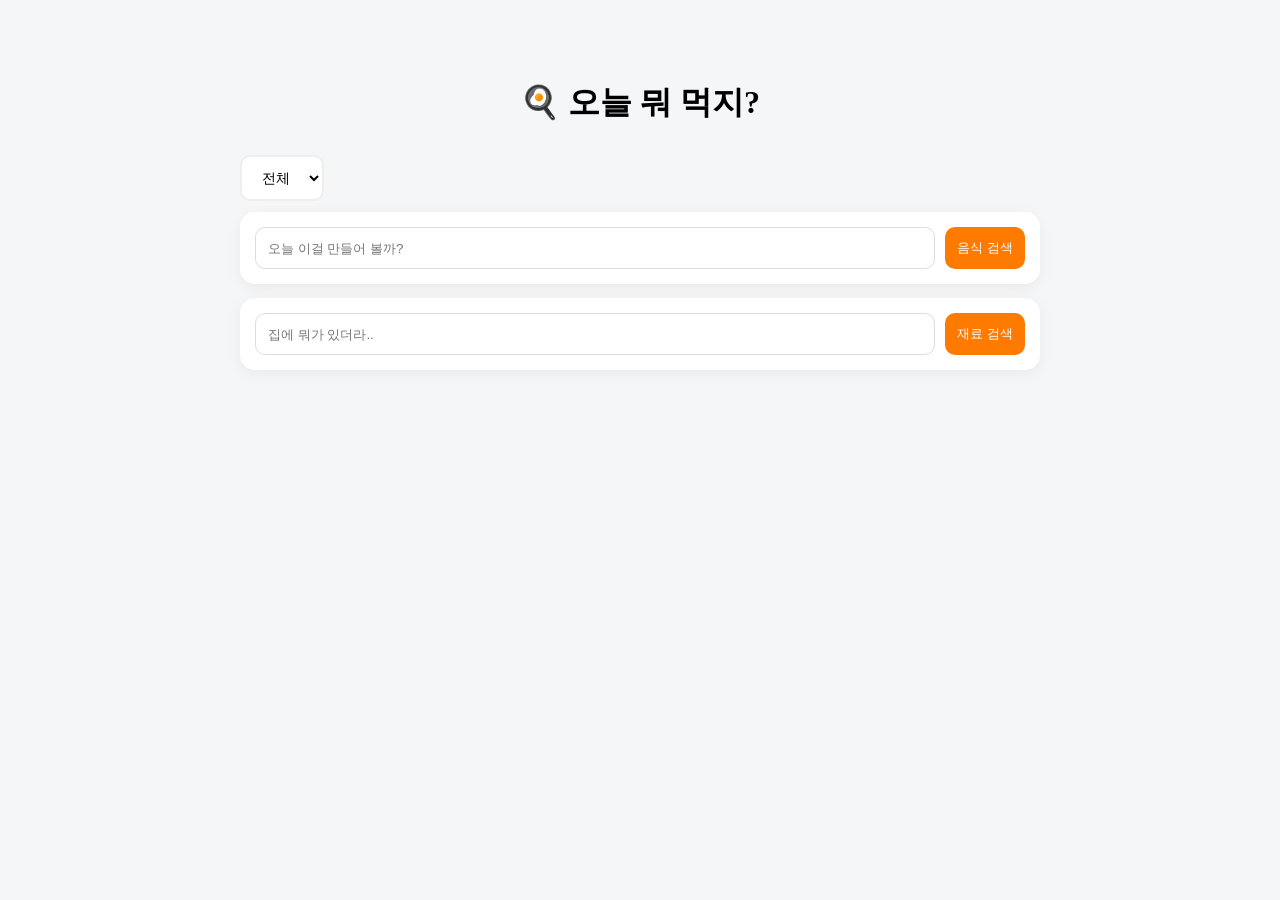
<file: index.html>
<!DOCTYPE html>
<html lang="ko">
<head>
  <meta charset="UTF-8">
  <title>오늘 뭐 먹지?</title>
  <link rel="stylesheet" href="style.css">
</head>

<body>

<div class="container">
  <h1>🍳 오늘 뭐 먹지?</h1>

  <select id="categorySelect">
  <option value="">전체</option>
  <option value="반찬">반찬</option>
  <option value="국">국</option>
  <option value="찌개">찌개</option>
  <option value="후식">후식</option>
  <option value="일품">일품</option>
    </select>
  <div class="search-box">
    <input id="nameInput" placeholder="오늘 이걸 만들어 볼까?">
    <button id="nameBtn">음식 검색</button>
  </div>

  <div class="search-box">
    <input id="ingredientInput" placeholder="집에 뭐가 있더라..">
    <button id="ingredientBtn">재료 검색</button>
  </div>

  <div id="result"></div>
  
</div>

<script src="app.js"></script>

</body>
</html>
</file>
<file: style.css>
body {
  font-family: -apple-system, BlinkMacSystemFont, "Segoe UI", Roboto;
  background: #f5f6f8;
  margin: 0;
  padding: 40px 20px;
  display: flex;
  justify-content: center;
}

/* 기본 스타일은 데스크탑 기준으로 작성하고 */
.container {
    width: 100%;
    max-width: 800px;
    margin: 0 auto;
    padding: 20px;
}

.summary {
    display: flex;
    gap: 16px;
}

/* 화면이 좁아지면 세로로 쌓이게 합니다 */
@media (max-width: 600px) {
    .summary {
        flex-direction: column;
    }

    #transaction-form {
        flex-direction: column;
    }

    h1 {
        font-size: 24px;
    }
}

h1 {
  text-align: center;
  margin-bottom: 30px;
}

.search-box {
  background: white;
  padding: 15px;
  border-radius: 15px;
  margin-bottom: 14px;
  display: flex;
  gap: 10px;
  box-shadow: 0 4px 15px rgba(0,0,0,0.05);
}

.search-box:hover {
    transform: translateY(-2px);
    box-shadow: 0 6px 20px rgba(0, 0, 0, 0.2);
}

.sel {
  background: white;
  padding: 15px;
  border-radius: 15px;
  margin-bottom: 15px;
  display: flex;
  gap: 10px;
  box-shadow: 0 4px 15px rgba(0,0,0,0.05);
}

input {
  flex: 1;
  padding: 12px;
  border: 1px solid #ddd;
  border-radius: 10px;
}

button {
  padding: 12px;
  border: none;
  border-radius: 10px;
  background: #ff7a00;
  color: white;
  cursor: pointer;
}

#result {
  margin-top: 20px;
}

/* 카드 */
.recipe-card {
  background: white;
  border-radius: 16px;
  padding: 20px;
  margin-bottom: 20px;
  box-shadow: 0 8px 20px rgba(0,0,0,0.08);
}

.recipe-title {
  font-size: 20px;
  font-weight: bold;
  margin-bottom: 10px;
}

.recipe-img {
  width: 100%;
  border-radius: 12px;
  margin-bottom: 15px;
}

.recipe-section {
  margin-bottom: 10px;
}

.recipe-tip {
  margin-top: 15px;
  padding: 10px;
  background: #fff3cd;
  border-left: 5px solid orange;
  border-radius: 8px;
}

.recipe-category {
  display: inline-block;
  background: #4CAF50;
  color: white;
  padding: 4px 10px;
  border-radius: 8px;
  font-size: 12px;
  margin-bottom: 8px;
}
#categorySelect {
  padding: 12px 16px;
  border-radius: 10px;
  border: 2px solid #eee;
  margin-bottom: 11px;
  font-size: 14px;
  background-color: white;
  cursor: pointer;
  transition: 0.2s;
}

/* hover */
#categorySelect:hover {
  border-color: #4CAF50;
}

/* 클릭했을 때 */
#categorySelect:focus {
  outline: none;
  border-color: #4CAF50;
  box-shadow: 0 0 0 3px rgba(76, 175, 80, 0.15);
}
</file>
<file: 4.17style.css>
body {
  font-family: -apple-system, BlinkMacSystemFont, "Segoe UI", Roboto;
  background: #f5f6f8;
  margin: 0;
  padding: 40px 20px;
  display: flex;
  justify-content: center;
}

/* 기본 스타일은 데스크탑 기준으로 작성하고 */
.container {
    width: 100%;
    max-width: 800px;
    margin: 0 auto;
    padding: 20px;
}

.summary {
    display: flex;
    gap: 16px;
}

/* 화면이 좁아지면 세로로 쌓이게 합니다 */
@media (max-width: 600px) {
    .summary {
        flex-direction: column;
    }

    #transaction-form {
        flex-direction: column;
    }

    h1 {
        font-size: 24px;
    }
}

h1 {
  text-align: center;
  margin-bottom: 30px;
}

.search-box {
  background: white;
  padding: 15px;
  border-radius: 15px;
  margin-bottom: 14px;
  display: flex;
  gap: 10px;
  box-shadow: 0 4px 15px rgba(0,0,0,0.05);
}

.search-box:hover {
    transform: translateY(-2px);
    box-shadow: 0 6px 20px rgba(0, 0, 0, 0.2);
}

.sel {
  background: white;
  padding: 15px;
  border-radius: 15px;
  margin-bottom: 15px;
  display: flex;
  gap: 10px;
  box-shadow: 0 4px 15px rgba(0,0,0,0.05);
}

input {
  flex: 1;
  padding: 12px;
  border: 1px solid #ddd;
  border-radius: 10px;
}

button {
  padding: 12px;
  border: none;
  border-radius: 10px;
  background: #ff7a00;
  color: white;
  cursor: pointer;
}

#result {
  margin-top: 20px;
}

/* 카드 */
.recipe-card {
  background: white;
  border-radius: 16px;
  padding: 20px;
  margin-bottom: 20px;
  box-shadow: 0 8px 20px rgba(0,0,0,0.08);
}

.recipe-title {
  font-size: 20px;
  font-weight: bold;
  margin-bottom: 10px;
}

.recipe-img {
  width: 100%;
  border-radius: 12px;
  margin-bottom: 15px;
}

.recipe-section {
  margin-bottom: 10px;
}

.recipe-tip {
  margin-top: 15px;
  padding: 10px;
  background: #fff3cd;
  border-left: 5px solid orange;
  border-radius: 8px;
}

.recipe-category {
  display: inline-block;
  background: #4CAF50;
  color: white;
  padding: 4px 10px;
  border-radius: 8px;
  font-size: 12px;
  margin-bottom: 8px;
}
#categorySelect {
  padding: 12px 16px;
  border-radius: 10px;
  border: 2px solid #eee;
  margin-bottom: 11px;
  font-size: 14px;
  background-color: white;
  cursor: pointer;
  transition: 0.2s;
}

/* hover */
#categorySelect:hover {
  border-color: #4CAF50;
}

/* 클릭했을 때 */
#categorySelect:focus {
  outline: none;
  border-color: #4CAF50;
  box-shadow: 0 0 0 3px rgba(76, 175, 80, 0.15);
}
</file>
